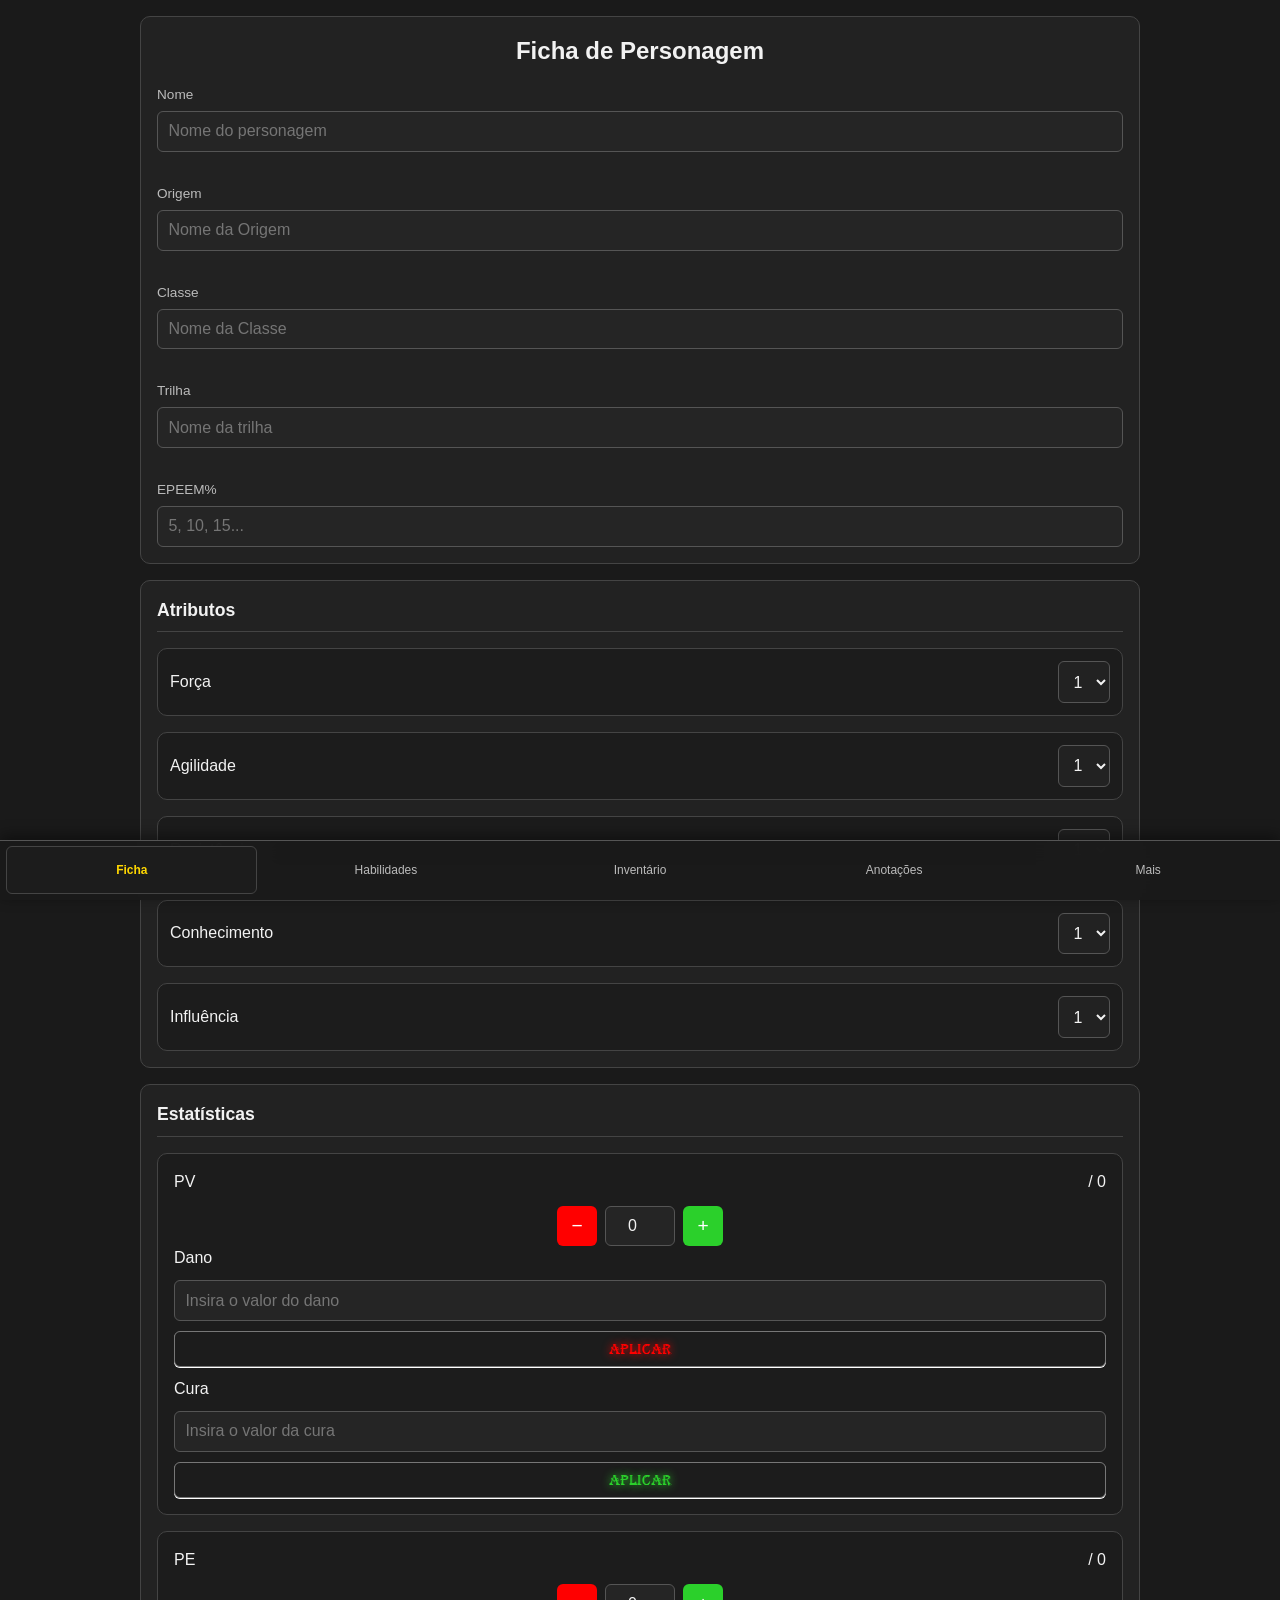
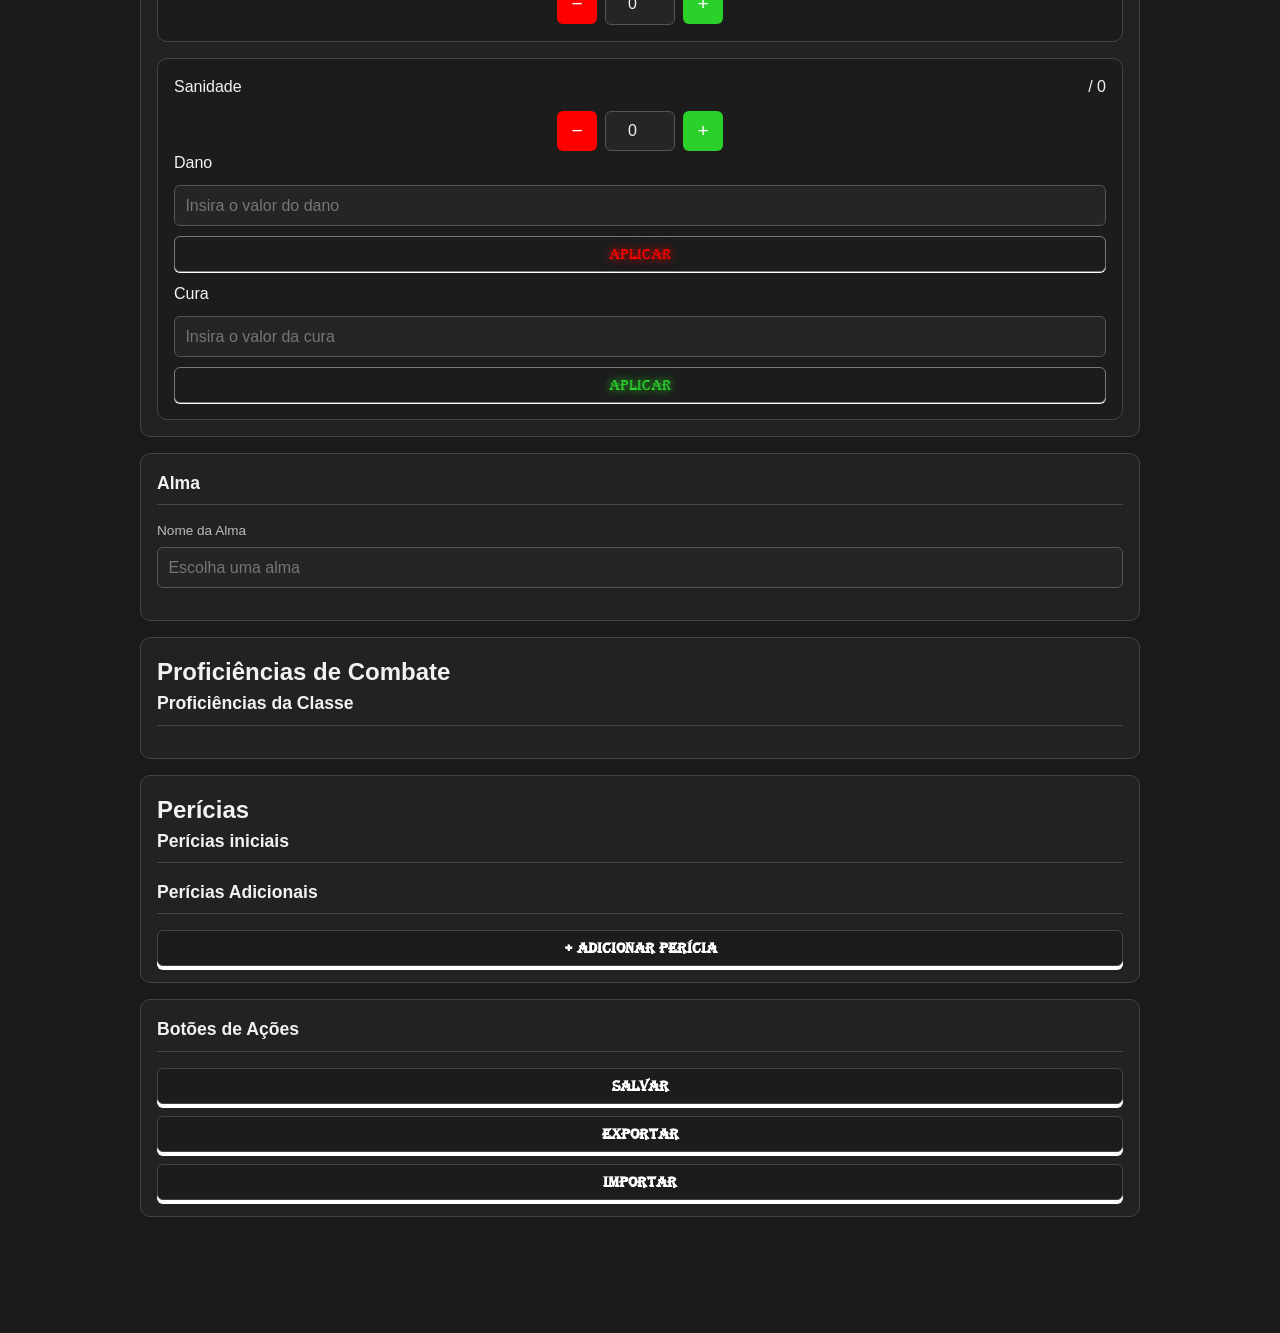
<file: index.html>
<!DOCTYPE html>
<html lang="pt-BR">
<head>
    <meta charset="UTF-8">
    <meta name="viewport" content="width=device-width, initial-scale=1.0, viewport-fit=cover">
    <link rel="stylesheet" href="assets/css/style.css">
    
    <title>Ficha de Personagem</title>

</head>

<body>

    <main class="container">

        <!-- =========================
             CABEÇALHO
        ========================== -->
        <div id="modal-alerta" class="modal">
            <div class="modal-content">
                <h3>PE insuficiente</h3>

                <p>
                    Você não possui PE suficiente para usar esta habilidade.
                </p>

                <button
                    type="button"
                    id="entendi"
                    class="button"
                >
                    Entendi
                </button>
            </div>
        </div>

        <header class="header">

            <h1>Ficha de Personagem</h1>

            <div class="grid">

                <div class="field">
                    <label for="nome">Nome</label>
                    <input type="text" id="nome" placeholder="Nome do personagem">
                </div>

                <div class="field">
                    <label for="origem">Origem</label>
                    <input type="text" id="origem" list="lista-origens" placeholder="Nome da Origem">
                    <datalist id="lista-origens"></datalist>
                </div>

                <div class="field">
                    <label for="classe">Classe</label>
                    <input type="text" id="classe" placeholder="Nome da Classe" list="lista-classes">
                    <datalist id="lista-classes"></datalist>
                </div>

                <div class="field">
                    <label for="trilha">Trilha</label>
                    <input type="text" id="trilha" list="lista-trilhas" placeholder="Nome da trilha" disabled>
                    <datalist id="lista-trilhas"></datalist>
                </div>

                <div class="field">
                    <label for="epeem">EPEEM%</label>
                    <input type="number" id="epeem" min="0" step="5" max="99" placeholder="5, 10, 15...">
                </div>
            </div>

        </header>


        <!-- =========================
             ATRIBUTOS
        ========================== -->

        <section class="section">

            <h2 class="section-title">Atributos</h2>

            <div class="grid">

                <div class="attribute">
                    <span>Força</span>
                    <select id="forca">
                        
                    </select>
                </div>

                <div class="attribute">
                    <span>Agilidade</span>
                    <select id="agilidade">
                        
                    </select>
                </div>

                <div class="attribute">
                    <span>Resistência</span>
                    <select id="resistencia">
                     
                    </select>
                </div>

                <div class="attribute">
                    <span>Conhecimento</span>
                    <select id="conhecimento">
                        
                    </select>
                </div>

                <div class="attribute">
                    <span>Influência</span>
                    <select id="influencia">
                        
                    </select>
                </div>

            </div>

        </section>


        <!-- =========================
             RECURSOS
        ========================== -->

        <section class="section">

            <h2 class="section-title">Estatísticas</h2>

            <div class="grid">

                <!-- VIDA -->
                <div class="resource">
                    <div class="resource-header">
                        <span>PV</span>
                        <span>/ <span id="vida-max">0</span></span>
                    </div>

                    <div class="resource-value">

                        <button class="menos" id="diminuir-pv">
                            −
                        </button>

                        <input
                            type="number"
                            id="vida-atual"
                            value="0"
                        >

                        <button class="mais" id="aumentar-pv">
                            +
                        </button>
                    </div>
                    <div class="aplicar">
                        <span>Dano</span>
                        <input type="number" id="dano-pv" placeholder="Insira o valor do dano" min="0">
                        <button class="button-aplicar-dano" id="pv-dano">Aplicar</button>
                        <span>Cura</span>
                        <input type="number" id="cura-pv" placeholder="Insira o valor da cura" min="0">
                        <button class="button-aplicar-cura" id="pv-cura">Aplicar</button>
                    </div>
                </div>


                <!-- PE -->
                <div class="resource">

                    <div class="resource-header">
                        <span>PE</span>
                        <span>/ <span id="pe-max">0</span></span>
                    </div>

                    <div class="resource-value">

                        <button class="menos" id="diminuir-pe">
                            −
                        </button>

                        <input
                            type="number"
                            id="pe-atual"
                            value="0"
                        >

                        <button class="mais" id="aumentar-pe">
                            +
                        </button>

                    </div>
                    
                </div>


                <!-- SANIDADE -->
                <div class="resource">

                    <div class="resource-header">
                        <span>Sanidade</span>
                        <span>/ <span id="sanidade-max">0</span></span>
                    </div>

                    <div class="resource-value">

                        <button class="menos" id="diminuir-sanidade">
                            −
                        </button>

                        <input
                            type="number"
                            id="sanidade-atual"
                            value="0"
                        >

                        <button class="mais" id="aumentar-sanidade">
                            +
                        </button>

                    </div>
                    <div class="aplicar">
                        <span>Dano</span>
                        <input type="number" id="dano-sanidade" placeholder="Insira o valor do dano" min="0">
                        <button class="button-aplicar-dano" id="sanidade-dano">Aplicar</button>

                        <span>Cura</span>
                        <input type="number" id="cura-sanidade" placeholder="Insira o valor da cura" min="0">
                        <button class="button-aplicar-cura" id="sanidade-cura">Aplicar</button>
                    </div>
                </div>

            </div>

        </section>

        <!-- =========================
             ALMA
        ========================== -->

        <section class="section">

            <h2 class="section-title">Alma</h2>

            <div class="field">

                <label for="alma">Nome da Alma</label>

                <input
                    type="text"
                    id="alma"
                    list="lista-almas"
                    placeholder="Escolha uma alma"
                >

                <datalist id="lista-almas"></datalist>

            </div>

            <div id="descricao-alma" class="alma-description" hidden>

                <div class="field">

                    <label>Afinidade Elemental</label>
                    <p id="afinidade-alma"></p>

                </div>

                <div class="field">

                    <label>Descrição</label>
                    <p id="texto-alma"></p>

                </div>

                <div class="field">
                    <label>Antônimo</label>
                    <p id="antonimo-alma"></p>
                </div>
                    
                <div class="field">

                    <label>Poder</label>
                    <p id="poder-alma"></p>

                </div>

            </div>

        </section>

        <!-- =========================
             PROFICIÊNCIAS DE COMBATE
        ========================== -->

        <section class="section">
            <h2>Proficiências de Combate</h2>
            <h2 class="section-title">Proficiências da Classe</h2>

            <div id="lista-proficiencias">

            </div>

        </section>

        <!-- =========================
             PERÍCIAS
        ========================== -->

        <section class="section">

            <h2>Perícias</h2>
            <h2 class="section-title">Perícias iniciais</h2>

            <div id="pericias-iniciais">
                <!-- JavaScript coloca as escolhas aqui -->
            </div>
            
            <div id="pericias-origem"></div>
            
            <h2 class="section-title">Perícias Adicionais</h2>
            
            <div id="lista-pericias">
                <!-- As perícias serão adicionadas aqui pelo JavaScript -->
            </div>

            <div class="actions">
                <button type="button" id="adicionar-pericia" class="btn-3d">
                + Adicionar Perícia
            </button>
            </div>

            <datalist id="lista-pericias-disponiveis"></datalist>

        </section>


        <!-- =========================
             AÇÕES
        ========================== -->

        <section class="section">

            <h2 class="section-title">Botões de Ações</h2>
            <div class="actions">
                <button 
                    type="button" 
                    class="btn-3d"
                    id="salvar-ficha"
                >
                    Salvar
                </button>

                <button
                    type="button" 
                    class="button"
                    id="carregar-ficha"
                    hidden
                >
                    Carregar
                </button>

                <button
                    type="button"
                    id="exportar-ficha"
                    class="btn-3d"
                >
                    Exportar
                </button>

                <button
                    type="button"
                    id="importar-ficha"
                    class="btn-3d"

                >
                    Importar
                </button>

                <input
                    type="file"
                    id="arquivo-ficha"
                    class="btn-3d"
                    accept=".json,application/json"
                    hidden
                >

            </div>

        </section>
    </main>
    <nav class="site-nav" aria-label="Navegação principal">
        <a href="index.html" aria-current="page">Ficha</a>
        <a href="habilidades.html">Habilidades</a>
        <a href="inventario.html">Inventário</a>
        <a href="anotacoes.html">Anotações</a>
        <details class="site-nav-more">
            <summary>Mais</summary>
            <div class="site-nav-menu">
                <a href="rituais.html">Rituais</a>
                <a href="trilha.html">Trilhas</a>
            </div>
        </details>
    </nav>
    <script type="module" src="src/pages/ficha-page.js"></script>
</body>
</html>
</file>
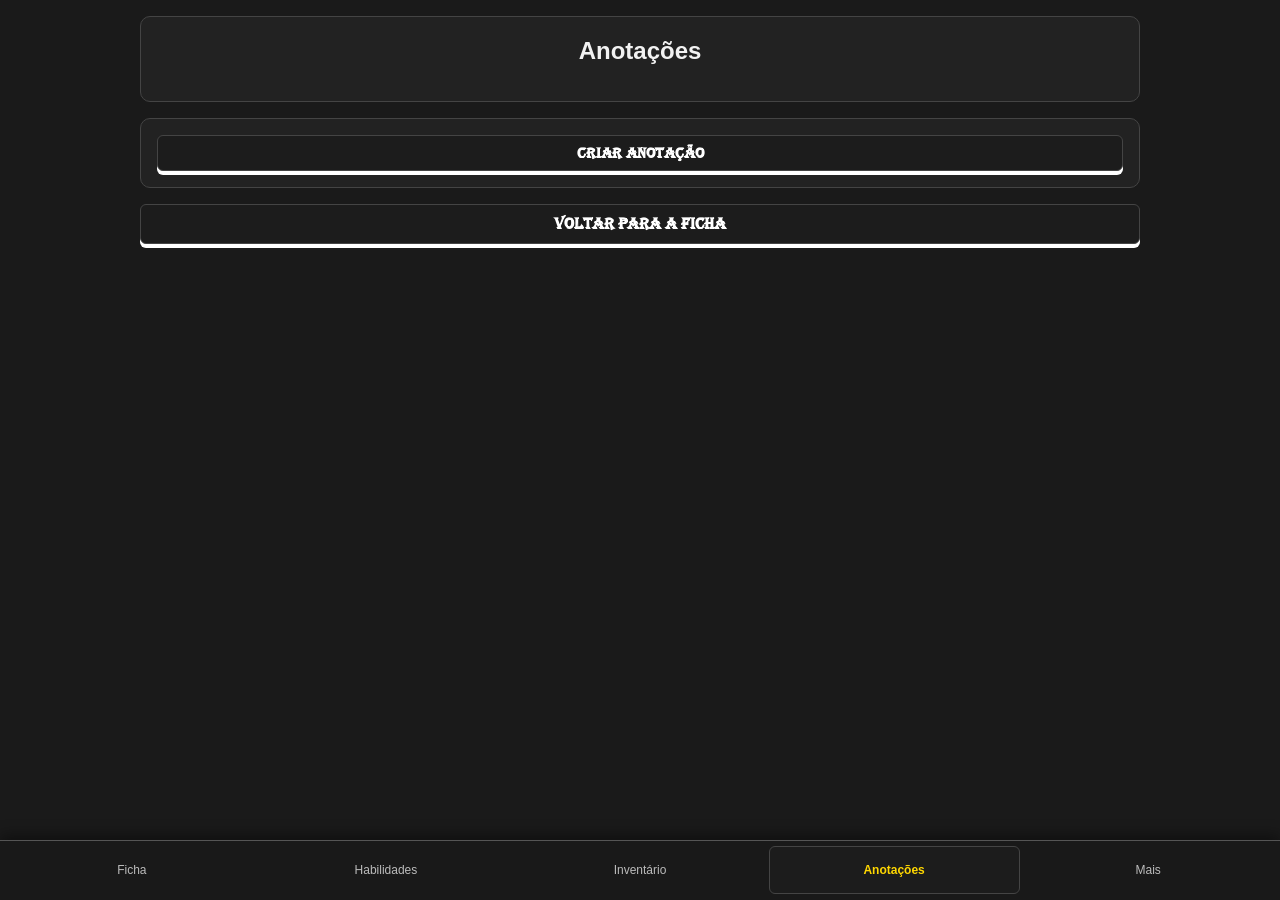
<file: anotacoes.html>
<!DOCTYPE html>
<html lang="pt-BR">
<head>
    <meta charset="UTF-8">
    <meta name="viewport" content="width=device-width, initial-scale=1.0, viewport-fit=cover">
    <link rel="stylesheet" href="assets/css/style.css">
    <title>Anotações</title>
</head>
<body>
    <main class="container">
        <header class="header">
            <h1>Anotações</h1>
        </header>
        <section class="section">
            <div id="lista-anotacoes"></div>
            <div class="actions">
                <button type="button" id="adicionar-anotacao" class="btn-3d">
                    Criar Anotação
                </button>
            </div>
        </section>
        <div class="actions">
            <a class="btn-3d" href="index.html">Voltar para a Ficha</a>
        </div>
    </main>
    <nav class="site-nav" aria-label="Navegação principal">
        <a href="index.html">Ficha</a>
        <a href="habilidades.html">Habilidades</a>
        <a href="inventario.html">Inventário</a>
        <a href="anotacoes.html" aria-current="page">Anotações</a>
        <details class="site-nav-more">
            <summary>Mais</summary>
            <div class="site-nav-menu">
                <a href="rituais.html">Rituais</a>
                <a href="trilha.html">Trilhas</a>
            </div>
        </details>
    </nav>
    <script type="module" src="src/pages/anotacoes-page.js"></script>
</body>
</html>
</file>
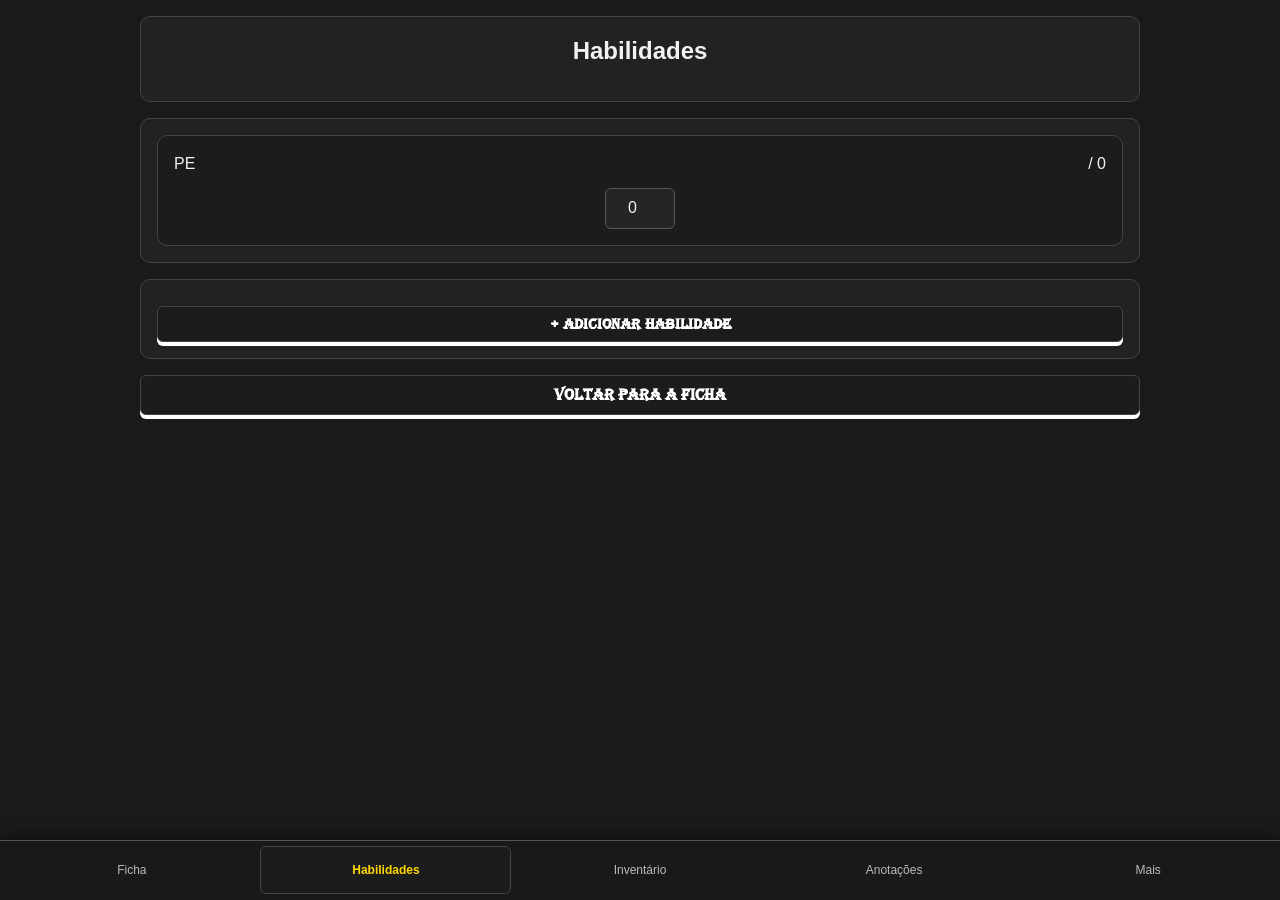
<file: habilidades.html>
<!DOCTYPE html>
<html lang="pt-BR">
<head>
    <meta charset="UTF-8">
    <meta name="viewport" content="width=device-width, initial-scale=1.0, viewport-fit=cover">
    <link rel="stylesheet" href="assets/css/style.css">
    <title>Habilidades</title>
</head>
<body>
    <main class="container">
        <div id="modal-alerta" class="modal">
            <div class="modal-content">
                <h3>PE insuficiente</h3>
                <p>Você não possui PE suficiente para usar esta habilidade.</p>
                <button type="button" id="entendi" class="button">Entendi</button>
            </div>
        </div>

        <header class="header">
            <h1>Habilidades</h1>
        </header>

        <section class="section">
            <div class="resource">
                <div class="resource-header">
                    <label for="pe-atual">PE</label>
                    <span>/ <span id="pe-max">0</span></span>
                </div>
                <div class="resource-value">
                    <input type="number" id="pe-atual" min="0" value="0" aria-label="PE atual">
                </div>
            </div>
        </section>

        <section class="section">
            <div id="lista-habilidades"></div>
            <div class="actions">
                <button type="button" id="adicionar-habilidade" class="btn-3d">
                    + Adicionar habilidade
                </button>
            </div>
        </section>
        <div class="actions">
            <a class="btn-3d" href="index.html">Voltar para a Ficha</a>
        </div>
    </main>
    <nav class="site-nav" aria-label="Navegação principal">
        <a href="index.html">Ficha</a>
        <a href="habilidades.html" aria-current="page">Habilidades</a>
        <a href="inventario.html">Inventário</a>
        <a href="anotacoes.html">Anotações</a>
        <details class="site-nav-more">
            <summary>Mais</summary>
            <div class="site-nav-menu">
                <a href="rituais.html">Rituais</a>
                <a href="trilha.html">Trilhas</a>
            </div>
        </details>
    </nav>
    <script type="module" src="src/pages/habilidades-page.js"></script>
</body>
</html>
</file>
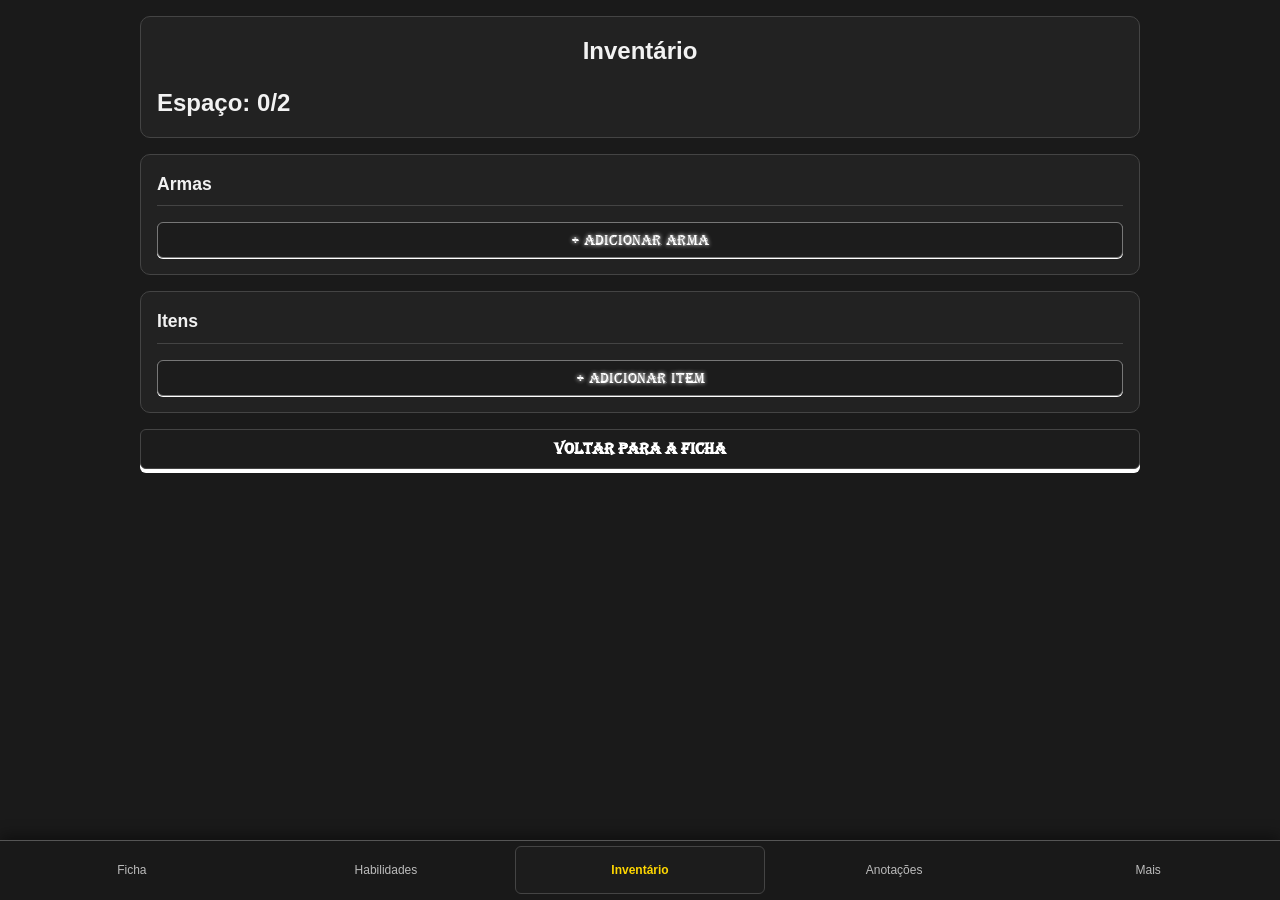
<file: inventario.html>
<!DOCTYPE html>
<html lang="pt-BR">
<head>
    <meta charset="UTF-8">
    <meta name="viewport" content="width=device-width, initial-scale=1.0, viewport-fit=cover">
    <link rel="stylesheet" href="assets/css/style.css">
    <title>Inventário</title>
</head>
<body>
    <main class="container">
        <header class="header">
            <h1>Inventário</h1>
            <h2 id="espaco">Espaço: 0/0</h2>
        </header>

        <input type="hidden" id="forca" value="0">

        <section class="section">
            <h2 class="section-title">Armas</h2>
            <div id="lista-armas"></div>
            <div class="actions">
                <button type="button" class="adicionar" id="adicionar-arma">
                    + Adicionar arma
                </button>
            </div>
        </section>

        <section class="section">
            <h2 class="section-title">Itens</h2>
            <div id="lista-itens"></div>
            <div class="actions">
                <button type="button" class="adicionar" id="adicionar-item">
                    + Adicionar item
                </button>
            </div>
        </section>

        <div class="actions">
            <a class="btn-3d" href="index.html">Voltar para a Ficha</a>
        </div>
    </main>
    <nav class="site-nav" aria-label="Navegação principal">
        <a href="index.html">Ficha</a>
        <a href="habilidades.html">Habilidades</a>
        <a href="inventario.html" aria-current="page">Inventário</a>
        <a href="anotacoes.html">Anotações</a>
        <details class="site-nav-more">
            <summary>Mais</summary>
            <div class="site-nav-menu">
                <a href="rituais.html">Rituais</a>
                <a href="trilha.html">Trilhas</a>
            </div>
        </details>
    </nav>
    <script type="module" src="src/pages/inventario-page.js"></script>
</body>
</html>
</file>
<file: assets/css/style.css>
/* ==========================================================================
   1. VARIÁVEIS DO SISTEMA (Design Tokens)
   ========================================================================== */
:root {
  /* CORES PRINCIPAIS */
  --bg-body: #1a1a1a;
  --bg-card: #222222;
  --bg-input: #252525;
  --bg-inner: #1c1c1c;

  /* BORDAS & LINHAS */
  --border-color: #444444;
  --border-light: #555555;
  --border-dark: #333333;

  /* TEXTO */
  --text-main: #f2f2f2;
  --text-muted: #bbbbbb;

  /* CORES DE DESTAQUE / ESTADOS */
  --color-accent: #0000ff; /* Azul */
  --color-danger: #ff0000; /* Vermelho */
  --color-success: #2bd02b; /* Verde */
  --color-warning: #ffd700; /* Ouro */

  /* TIPOGRAFIA & ESPAÇAMENTO */
  --font-heading: 'Algerian', 'Cinzel Decorative', serif;
  --font-sans: Arial, Helvetica, sans-serif;
  --radius-sm: 6px;
  --radius-md: 10px;
  --radius-lg: 12px;
}

/* ==========================================================================
   2. RESET & ESTILOS BASE
   ========================================================================== */
@font-face {
  font-family: 'Algerian';
  src: url('../fonts/algerian.ttf') format('truetype');
  font-weight: normal;
  font-style: normal;
}

*,
*::before,
*::after {
  margin: 0;
  padding: 0;
  box-sizing: border-box;
}

body {
  font-family: var(--font-sans);
  background: var(--bg-body);
  color: var(--text-main);
  line-height: 1.5;
}

/* Acessibilidade & Mobile */
button,
a,
input,
select,
textarea {
  -webkit-tap-highlight-color: transparent;
  font-family: inherit;
}

button,
a {
  user-select: none;
  -webkit-user-select: none;
}

/* ==========================================================================
   3. ELEMENTOS DE FORMULÁRIO (Inputs, Selects, Textarea)
   ========================================================================== */
input,
textarea,
select {
  padding: 0.65rem;
  border: 1px solid var(--border-light);
  border-radius: var(--radius-sm);
  background: var(--bg-input);
  color: var(--text-main);
  font-size: 1rem;
  outline: none;
  transition: border-color 0.2s ease, box-shadow 0.2s ease;
}

input,
textarea {
    width: 100%;
}

input:focus,
textarea:focus,
select:focus {
  border-color: #ffffff;
  box-shadow: 0 0 0 2px rgba(255, 255, 255, 0.2);
}

select {
  cursor: pointer;
  background-color: var(--bg-card);
}

textarea {
  min-height: 180px;
  resize: vertical;
  text-align: justify;
}

p {
  text-align: justify;
}

/* ==========================================================================
   4. BOTÕES & AÇÕES (Agrupados pelas suas classes originais)
   ========================================================================== */
/* Botão Padrão do Sistema */
button {
  border: none;
  border-radius: var(--radius-sm);
  padding: 0.65rem 1rem;
  cursor: pointer;
  font-size: 0.95rem;
  transition: transform 0.05s ease, background-color 0.2s ease;
}

button:active {
  transform: scale(0.97);
}

.button {
  background: var(--border-color);
  color: #ffffff;
}

.button:hover {
  background: var(--border-light);
}

/* ESTILO BASE RPG (Aplicado diretamente nas SUAS classes do HTML) */
.adicionar,
.button-aplicar-dano,
.button-aplicar-cura,
.usar-habilidade,
.usar-ritual,
.button-remover,
#adicionar-ritual,
#entendi {
  background-color: var(--bg-inner);
  border: 1px solid #777777;
  font-family: var(--font-heading);
  text-align: center;
  text-decoration: none;
  border-radius: var(--radius-sm);
  padding: 7px;
  cursor: pointer;
  box-shadow: 0 1px 0 #ffffff;
  transition: all 0.05s ease;
}

#button-remover-anotacao {
  margin-bottom: 10px;
}

/* Efeito de Pressionar para todos os botões estilizados */
.adicionar:active,
.button-aplicar-dano:active,
.button-aplicar-cura:active,
.usar-habilidade:active,
.usar-ritual:active,
.button-remover:active,
#adicionar-ritual:active,
#entendi:active {
  font-weight: bold;
  transform: translateY(4px);
  box-shadow: 0 0 0 #ffffff;
}

#adicionar-habilidade {
  margin-top: 10px;
}

/* VARIAÇÕES DE COR E GLOW (Suas classes originais mantidas) */
.adicionar {
  color: #ffffff;
  text-shadow: 0 0 4px #ffffff;
}

.button-aplicar-dano,
.button-remover {
  color: var(--color-danger);
  text-shadow: 0 0 8px var(--color-danger);
}

.button-aplicar-cura {
  color: var(--color-success);
  text-shadow: 0 0 8px var(--color-success);
}

.usar-habilidade, .usar-ritual {
  color: var(--color-accent);
  text-shadow: 0 0 8px var(--color-accent);
}

#adicionar-ritual {
  color: var(--color-warning);
  text-shadow: 0 0 8px var(--color-warning);
}

#entendi {
  color: var(--color-success);
  box-shadow: 0 1px 0 #ffffff;
}

/* Botão 3D Especial */
.btn-3d {
  background-color: var(--bg-inner);
  border: 1px solid var(--border-color);
  font-family: var(--font-heading);
  font-weight: bold;
  color: #ffffff;
  text-align: center;
  text-decoration: none;
  border-radius: var(--radius-sm);
  padding: 7px;
  cursor: pointer;
  box-shadow: 0 4px 0 #ffffff;
  transition: all 0.05s ease;
}

.btn-3d:active {
  text-shadow: 0 0 8px var(--color-danger);
  color: var(--color-danger);
  transform: translateY(4px);
  box-shadow: 0 0 0 #ffffff;
}

/* ==========================================================================
   5. ESTRUTURA & LAYOUT
   ========================================================================== */
.container {
  width: min(100% - 2rem, 1000px);
  margin: 1rem auto 3rem;
}

.header,
.section {
  margin-bottom: 1rem;
  padding: 1rem;
  border: 1px solid var(--border-color);
  border-radius: var(--radius-md);
  background: var(--bg-card);
}

.header h1 {
  margin-bottom: 1rem;
  text-align: center;
  font-size: 1.5rem;
}

.section-title {
  margin-bottom: 1rem;
  padding-bottom: 0.5rem;
  border-bottom: 1px solid var(--border-color);
  font-size: 1.1rem;
}

.field {
  margin-bottom: 1rem;
}

.field:last-child {
  margin-bottom: 0;
}

.field label {
  display: block;
  margin-bottom: 0.35rem;
  font-size: 0.85rem;
  color: var(--text-muted);
}

.actions {
  display: grid;
  grid-template-columns: 1fr;
  gap: 0.75rem;
}

/* ==========================================================================
   6. MÓDULOS ESPECÍFICOS (Ficha de RPG)
   ========================================================================== */
/* Atributos */
.attribute {
  display: flex;
  align-items: center;
  justify-content: space-between;
  gap: 1rem;
  padding: 0.75rem;
  border: 1px solid var(--border-color);
  border-radius: var(--radius-md);
  background: var(--bg-inner);
}

/* Recursos (Vida, Sanidade, etc) */
.resource {
  padding: 1rem;
  border: 1px solid var(--border-color);
  border-radius: var(--radius-md);
  background: var(--bg-inner);
}

.resource-header {
  display: flex;
  justify-content: space-between;
  margin-bottom: 0.75rem;
}

.resource-value {
  display: flex;
  align-items: center;
  justify-content: center;
  gap: 0.5rem;
}

.resource-value input {
  width: 70px;
  text-align: center;
}

.resource-value .menos,
.resource-value .mais {
  width: 40px;
  height: 40px;
  padding: 0;
  color: #ffffff;
  font-size: 1.2rem;
}

.resource-value .menos {
  background-color: var(--color-danger);
}

.resource-value .mais {
  background-color: var(--color-success);
}

.resource-value .menos:hover {
  background-color: #d30000;
}

.resource-value .mais:hover {
  background-color: #23a923;
}

.aplicar {
  display: flex;
  flex-direction: column;
  gap: 10px;
}

/* Almas e Descrições */
#afinidade-alma {
  font-family: var(--font-heading);
}

#descricao-alma p {
  background-color: var(--bg-inner);
  padding: 0.75rem;
  border: 1px solid var(--border-color);
  border-radius: var(--radius-md);
}

/* Perícias e Proficiências */
.skill,
.proficiencia {
  display: grid;
  grid-template-columns: 1fr auto auto;
  gap: 0.75rem;
  align-items: center;
  padding: 0.75rem 0;
  border-bottom: 1px solid var(--border-dark);
}

.skill:last-child,
.proficiencia:last-child {
  border-bottom: none;
}

/* Habilidades */
#habilidade {
  display: flex;
  flex-direction: column;
  gap: 10px;
}

.ability, .card-trilha {
  margin-bottom: 1rem;
  padding: 1rem;
  border: 1px solid var(--border-color);
  border-radius: var(--radius-md);
  background: var(--bg-inner);
}

.card-trilha p {
  white-space: pre-line;
}

.epeem-trilha {
  font-weight: bold;
  font-style: italic;
  color: var(--color-accent);
}

.ability:last-child, .card-trilha:last-child {
  margin-bottom: 0;
}

.ability-actions {
  display: flex;
  justify-content: space-between;
  align-items: center;
  margin-top: 1rem;
}

/* Inventário & Armas */
.inventory-item {
  padding: 0.75rem 0;
  border-bottom: 1px solid var(--border-dark);
}

.inventory-item:last-child {
  border-bottom: none;
}

.arma {
  display: flex;
  flex-direction: column;
  gap: 1rem;
  margin-bottom: 1rem;
  padding: 1rem;
  border: 1px solid var(--border-color);
  border-radius: 8px;
  background: var(--bg-inner);
}

/* Rituais */
.dados-ritual .field {
  background-color: var(--bg-inner);
  padding: 0.75rem;
  border: 1px solid var(--border-color);
  border-radius: var(--radius-md);
}

.requisito-verdadeiro,
.requisito-discente {
  font-style: italic;
  font-weight: bold;
  color: var(--color-danger);
}

#button-ritual-page {
  display: flex;
  flex-direction: column;
  gap: 10px;
}

/* Modal */
.modal {
  display: none;
  position: fixed;
  inset: 0;
  align-items: center;
  justify-content: center;
  background: rgba(0, 0, 0, 0.7);
  z-index: 1000;
}

.modal-content {
  width: min(90%, 400px);
  padding: 1.5rem;
  border: 1px solid var(--border-color);
  border-radius: var(--radius-lg);
  background: var(--bg-card);
  text-align: center;
}

.modal-content h3 {
  margin-bottom: 0.75rem;
}

.modal-content p {
  text-align: center;
  margin-bottom: 1.25rem;
  color: var(--text-muted);
}

/* ==========================================================================
   7. LAYOUT RESPONSIVO (Grids)
   ========================================================================== */
.grid {
  display: grid;
  grid-template-columns: 1fr;
  gap: 1rem;
}

.grid-attributes {
  display: grid;
  grid-template-columns: 1fr;
  gap: 1rem;
}

@media (min-width: 600px) {
  .grid-3 {
    grid-template-columns: repeat(3, 1fr);
  }

  .grid-attributes {
    grid-template-columns: repeat(6, 1fr);
  }

  .grid-attributes .attribute:nth-child(1),
  .grid-attributes .attribute:nth-child(2),
  .grid-attributes .attribute:nth-child(3) {
    grid-column: span 2;
  }

  .grid-attributes .attribute:nth-child(4) {
    grid-column: 2 / span 2;
  }

  .grid-attributes .attribute:nth-child(5) {
    grid-column: 4 / span 2;
  }
}

/* Navegação fixa para acesso rápido em telas móveis */
body {
  padding-bottom: calc(4.25rem + env(safe-area-inset-bottom, 0px));
}

.site-nav {
  position: fixed;
  z-index: 1100;
  right: 0;
  bottom: 0;
  left: 0;
  display: grid;
  grid-template-columns: repeat(5, minmax(0, 1fr));
  gap: 0.2rem;
  padding: 0.35rem max(0.4rem, env(safe-area-inset-right, 0px)) calc(0.35rem + env(safe-area-inset-bottom, 0px)) max(0.4rem, env(safe-area-inset-left, 0px));
  border-top: 1px solid var(--border-light);
  background: rgba(26, 26, 26, 0.97);
  box-shadow: 0 -4px 14px rgba(0, 0, 0, 0.45);
  backdrop-filter: blur(12px);
}

.site-nav > a,
.site-nav-more > summary {
  display: flex;
  min-width: 0;
  min-height: 48px;
  align-items: center;
  justify-content: center;
  padding: 0.35rem 0.05rem;
  border: 1px solid transparent;
  border-radius: var(--radius-sm);
  color: var(--text-muted);
  font-size: clamp(0.58rem, 2.7vw, 0.75rem);
  line-height: 1.1;
  text-align: center;
  text-decoration: none;
  white-space: nowrap;
  cursor: pointer;
}

.site-nav > a[aria-current="page"],
.site-nav-more[data-active="true"] > summary {
  border-color: var(--border-color);
  background: var(--bg-inner);
  color: var(--color-warning);
  font-weight: bold;
}

.site-nav > a:focus-visible,
.site-nav-more > summary:focus-visible,
.site-nav-menu a:focus-visible {
  outline: 2px solid var(--color-warning);
  outline-offset: 2px;
}

.site-nav-more {
  position: relative;
  min-width: 0;
}

.site-nav-more > summary {
  list-style: none;
}

.site-nav-more > summary::-webkit-details-marker {
  display: none;
}

.site-nav-menu {
  position: absolute;
  right: 0;
  bottom: calc(100% + 0.55rem);
  display: grid;
  min-width: 9rem;
  padding: 0.35rem;
  border: 1px solid var(--border-light);
  border-radius: var(--radius-md);
  background: var(--bg-card);
  box-shadow: 0 4px 18px rgba(0, 0, 0, 0.6);
}

.site-nav-menu a {
  display: flex;
  min-height: 44px;
  align-items: center;
  padding: 0.6rem 0.75rem;
  border-radius: var(--radius-sm);
  color: var(--text-main);
  font-size: 0.9rem;
  text-decoration: none;
}

.site-nav-menu a[aria-current="page"] {
  color: var(--color-warning);
  font-weight: bold;
}

.site-nav-menu a:hover,
.site-nav-menu a:focus-visible {
  background: var(--bg-inner);
}
</file>
